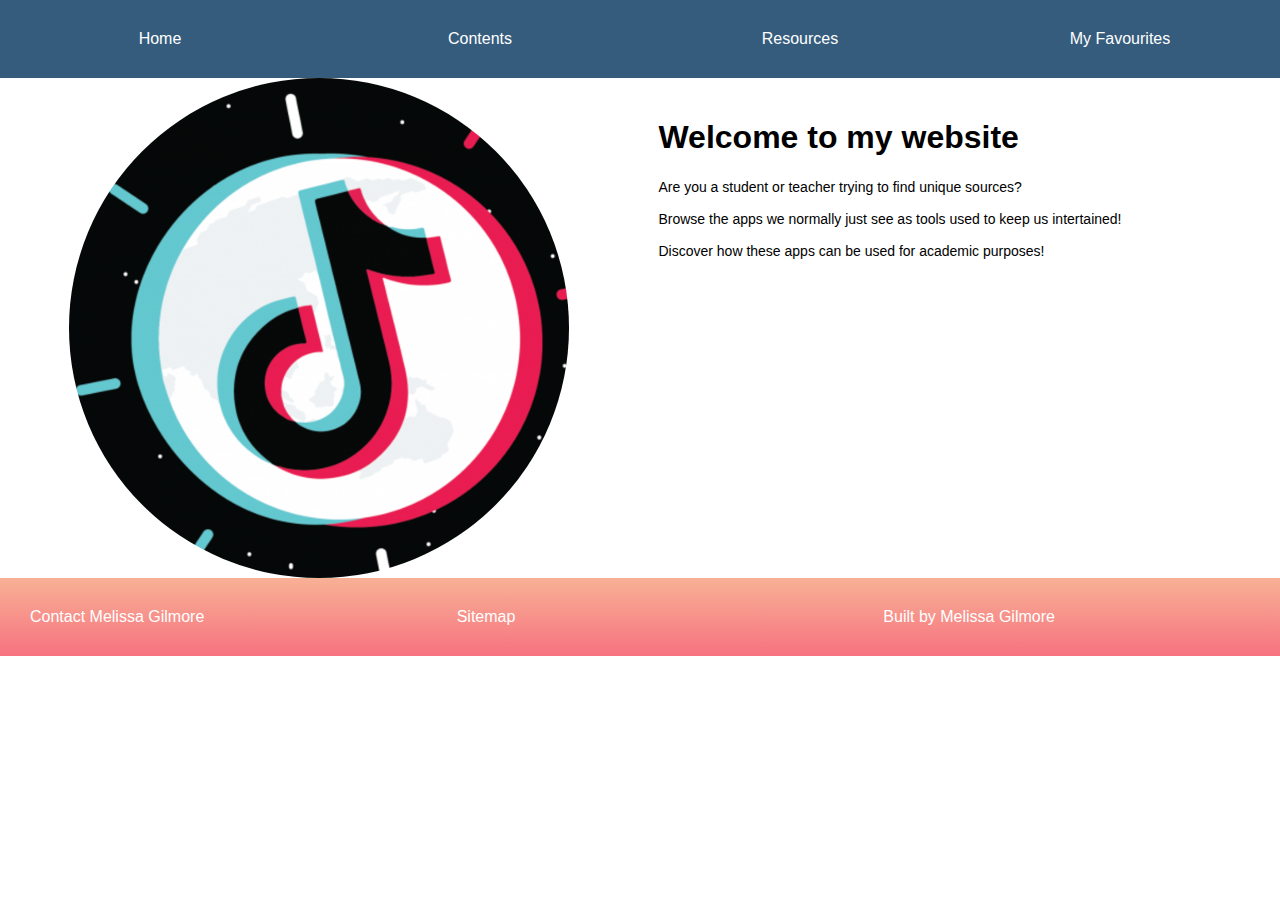
<file: index.html>
<!DOCTYPE html>
<html lang="en">
<head>
    <link rel="stylesheet" type="text/css" href="css/layout.css">
    <title>Home</title>
</head>
<body>
<div class="nav">
    <ul>
        <li class="grid-item-1">
            <div class="dropdown">
                <a class="dropbtn" href="index.html">Home</a>
                <div class="dropdown-content">
                    <a href="contact.html">Contact</a>
                </div>
            </div>
        </li>
        <li class="grid-item-2">
            <div class="dropdown">
                <a class="dropbtn">Contents</a>
                <div class="dropdown-content">
                    <a href="tiktok.html">TikTok</a>
                    <a href="twitter.html">Twitter</a>
                    <a href="reddit.html">Reddit</a>
                    <a href="instagram.html">Instagram</a>
                    <a href="slack.html">Slack</a>
                </div>
            </div>
        </li>
        <li class="grid-item-3"><a href="resources.html">Resources</a></li>
        <li class="grid-item-4"><a href="myfavourites.html">My Favourites</a></li>
    </ul>
</div>
<div class="content">
    <div class="left-container">
        <img class="round" src="images/s3-news-tmp-145694-tik-tok-douyin-taking-the-world-bytedance-feature-image-1--2x1--940.png">
    </div>
    <div class="right-container">
        <div class="info">
            <h1>Welcome to my website</h1>
            <p>Are you a student or teacher trying to find unique sources?</p>
            <p>Browse the apps we normally just see as tools used to keep us intertained!</p>
            <p>Discover how these apps can be used for academic purposes!</p>
        </div>
    </div>
</div>
<footer>
    <a class="grid-item-1" href="contact.html">Contact Melissa Gilmore</a>
    <a class="grid-item-2" href="sitemap.html">Sitemap</a>
    <a class="grid-item-3" href="https://ie.linkedin.com/in/melissa-gilmore-1b7527179" target="_blank">Built by Melissa
        Gilmore</a>
</footer>
</body>
</html>
</file>
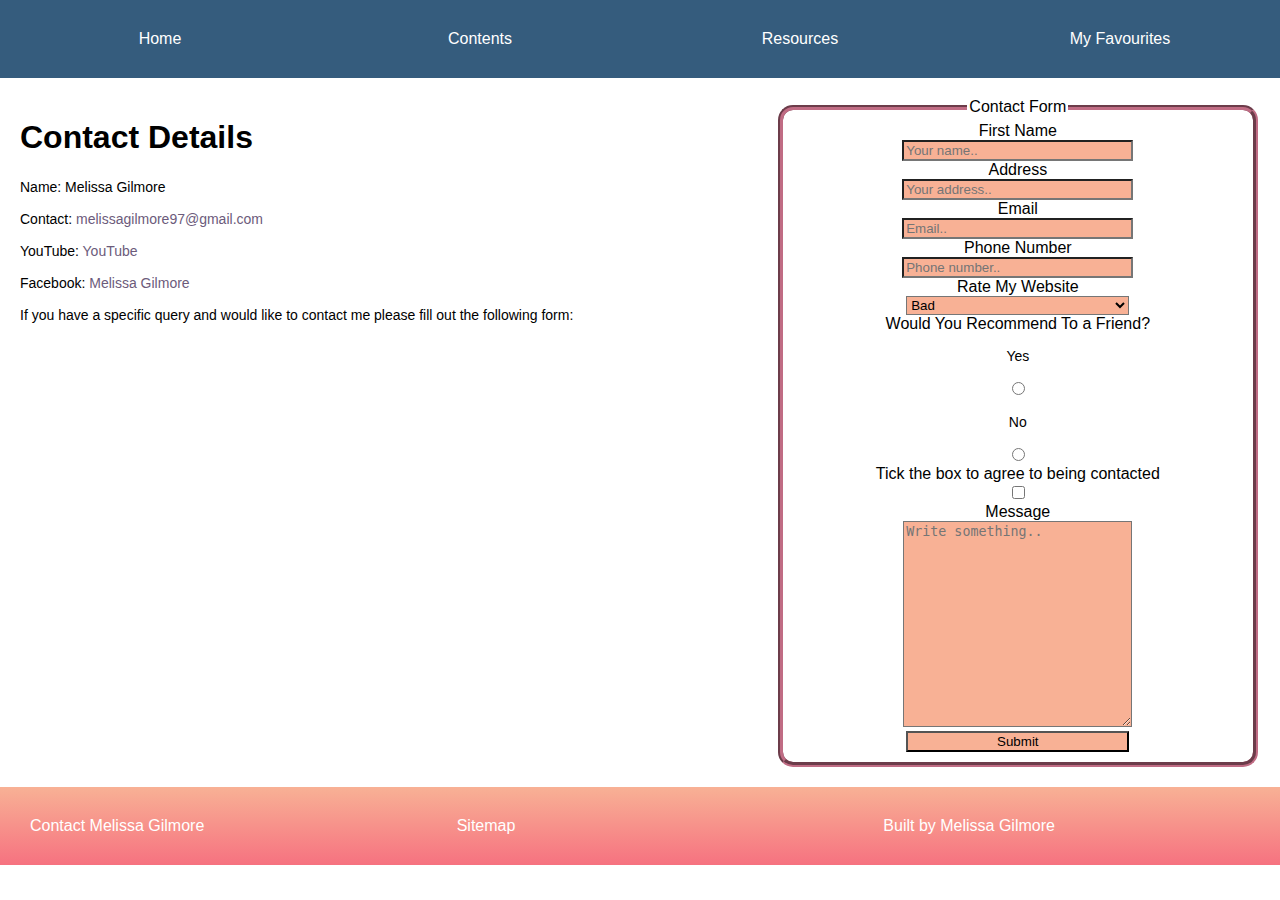
<file: contact.html>
<!DOCTYPE html>
<html lang="en">
<head>
    <link rel="stylesheet" type="text/css" href="css/layout.css">
    <title>Contact</title>
</head>
<body>
<div class="nav">
    <ul>
        <li class="grid-item-1">
            <div class="dropdown">
                <a class="dropbtn" href="index.html">Home</a>
                <div class="dropdown-content">
                    <a href="contact.html">Contact</a>
                </div>
            </div>
        </li>
        <li class="grid-item-2">
            <div class="dropdown">
                <a class="dropbtn">Contents</a>
                <div class="dropdown-content">
                    <a href="tiktok.html">TikTok</a>
                    <a href="twitter.html">Twitter</a>
                    <a href="reddit.html">Reddit</a>
                    <a href="instagram.html">Instagram</a>
                    <a href="slack.html">Slack</a>
                </div>
            </div>
        </li>
        <li class="grid-item-3"><a href="resources.html">Resources</a></li>
        <li class="grid-item-4"><a href="myfavourites.html">My Favourites</a></li>
    </ul>
</div>
<div class="content">
    <div class="info">
        <div class="contact">
            <h1>Contact Details</h1>
            <p>Name: Melissa Gilmore</p>
            <p>Contact: <a href="mailto:melissagilmore1997@gmail.com">melissagilmore97@gmail.com</a></p>
            <p>YouTube: <a href="https://www.youtube.com/channel/UC8fGaujAhTdsy-ycJwanP6A" target="_blank">YouTube</a>
            </p>
            <p>Facebook: <a href="https://www.facebook.com/melissanicghiollamhuire/" target="_blank">Melissa Gilmore</a>
            </p>
            <p>If you have a specific query and would like to contact me please fill out the following form:</p>
        </div>
    </div>
    <div class="right-container">
        <div class="info">
            <form action="thankyou.html" method="get">
                <fieldset>
                    <legend>Contact Form</legend>
                    <label for="name">First Name</label>
                    <div>
                        <input type="text" id="name" name="name" placeholder="Your name.." required>
                    </div>
                    <label for="address">Address</label>
                    <div>
                        <input type="text" id="address" name="address" placeholder="Your address.." required>
                    </div>
                    <label for="email">Email</label>
                    <div>
                        <input type="text" id="email" name="email" placeholder="Email.." required>
                    </div>
                    <label for="phone">Phone Number</label>
                    <div>
                        <input type="text" id="phone" name="phone" placeholder="Phone number.." required>
                    </div>
                    <label for="rating">Rate My Website</label>
                    <div>
                        <select id="rating" name="rating" required>
                            <option value="bad">Bad</option>
                            <option value="good">Good</option>
                            <option value="perfect">Perfect</option>
                        </select>
                    </div>
                    <label for="recommend">Would You Recommend To a Friend?</label>
                    <p>Yes</p>
                    <div>
                        <input type="radio" id="yes" name="recommend" value="yes" required>
                    </div>
                    <p>No</p>
                    <div>
                        <input type="radio" id="no" name="recommend" value="no" required>
                    </div>
                    <label for="agree">Tick the box to agree to being contacted</label>
                    <div>
                        <input type="checkbox" id="agree" name="agree" value="yes" required>
                    </div>
                    <label for="message">Message</label>
                    <div>
                    <textarea id="message" name="subject" placeholder="Write something.."
                              style="height:200px"></textarea>
                    </div>
                    <div>
                        <input type="submit" value="Submit">
                    </div>
                </fieldset>
            </form>
        </div>
    </div>
</div>
<footer>
    <a class="grid-item-1" href="contact.html">Contact Melissa Gilmore</a>
    <a class="grid-item-2" href="sitemap.html">Sitemap</a>
    <a class="grid-item-3" href="https://ie.linkedin.com/in/melissa-gilmore-1b7527179" target="_blank">Built by Melissa
        Gilmore</a>
</footer>
</body>
</html>
</file>
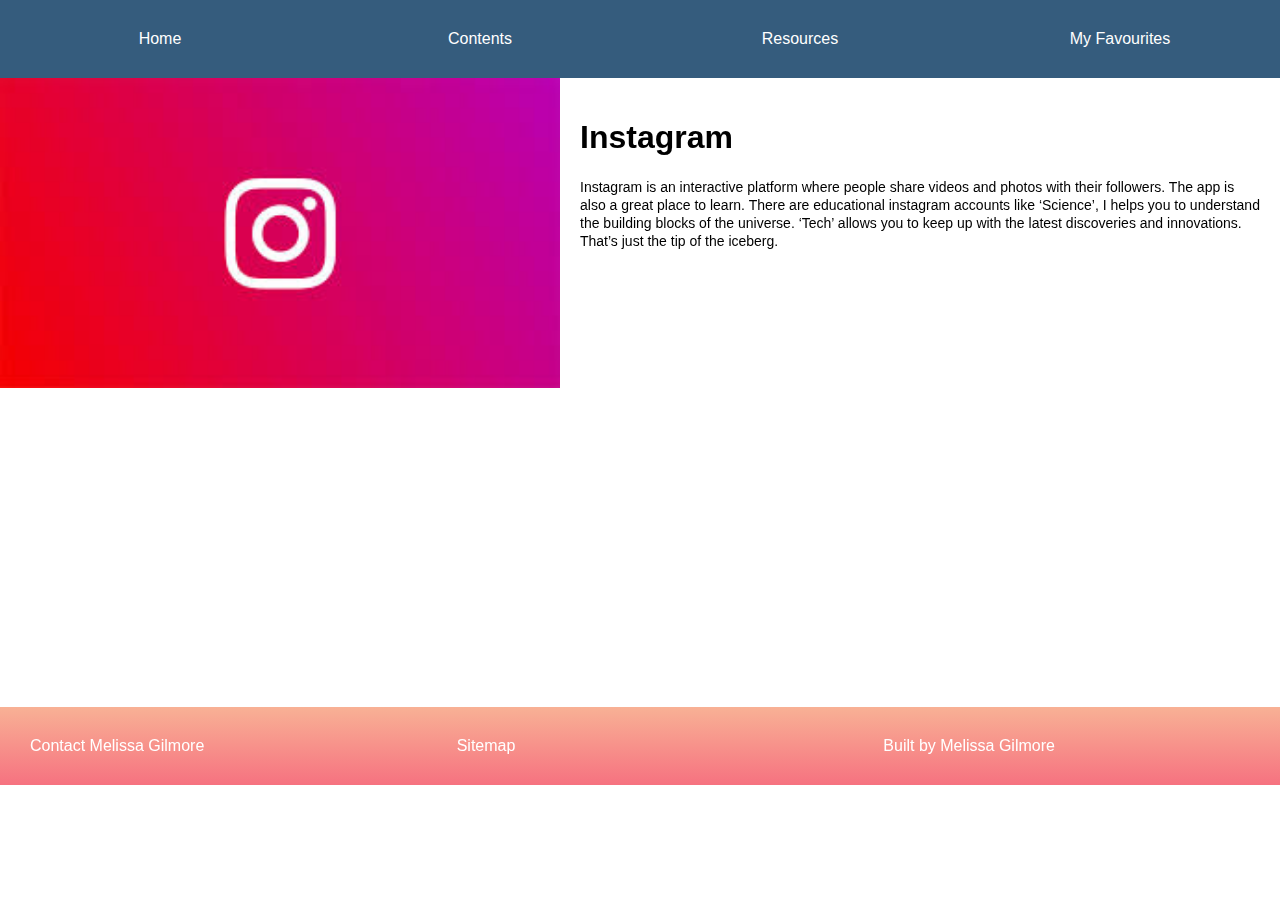
<file: instagram.html>
<!DOCTYPE html>
<html lang="en">
<head>
    <link rel="stylesheet" type="text/css" href="css/layout.css">
    <title>Instagram</title>
</head>
<body>
<div class="nav">
    <ul>
        <li class="grid-item-1">
            <div class="dropdown">
                <a class="dropbtn" href="index.html">Home</a>
                <div class="dropdown-content">
                    <a href="contact.html">Contact</a>
                </div>
            </div>
        </li>
        <li class="grid-item-2">
            <div class="dropdown">
                <a class="dropbtn">Contents</a>
                <div class="dropdown-content">
                    <a href="tiktok.html">TikTok</a>
                    <a href="twitter.html">Twitter</a>
                    <a href="reddit.html">Reddit</a>
                    <a href="instagram.html">Instagram</a>
                    <a href="slack.html">Slack</a>
                </div>
            </div>
        </li>
        <li class="grid-item-3"><a href="resources.html">Resources</a></li>
        <li class="grid-item-4"><a href="myfavourites.html">My Favourites</a></li>
    </ul>
</div>
<div class="content">
    <div class="left-container">
        <img src="images/instagram.jfif">
        <iframe width="560" height="315" src="https://www.youtube.com/embed/dnalQIm1ZjM" frameborder="0" allow="accelerometer; autoplay; encrypted-media; gyroscope; picture-in-picture" allowfullscreen></iframe>
    </div>
    <div class="right-container">
        <div class="info">
            <h1>Instagram</h1>
            <p>Instagram is an interactive platform where people share videos and photos with their followers. The app
                is also a great place to learn. There are educational instagram accounts like ‘Science’, I helps you to
                understand the building blocks of the universe. ‘Tech’ allows you to keep up with the latest discoveries
                and innovations. That’s just the tip of the iceberg.</p>
        </div>
    </div>
</div>
<footer>
    <a class="grid-item-1" href="contact.html">Contact Melissa Gilmore</a>
    <a class="grid-item-2" href="sitemap.html">Sitemap</a>
    <a class="grid-item-3" href="https://ie.linkedin.com/in/melissa-gilmore-1b7527179" target="_blank">Built by Melissa
        Gilmore</a>
</footer>
</body>
</html>
</file>
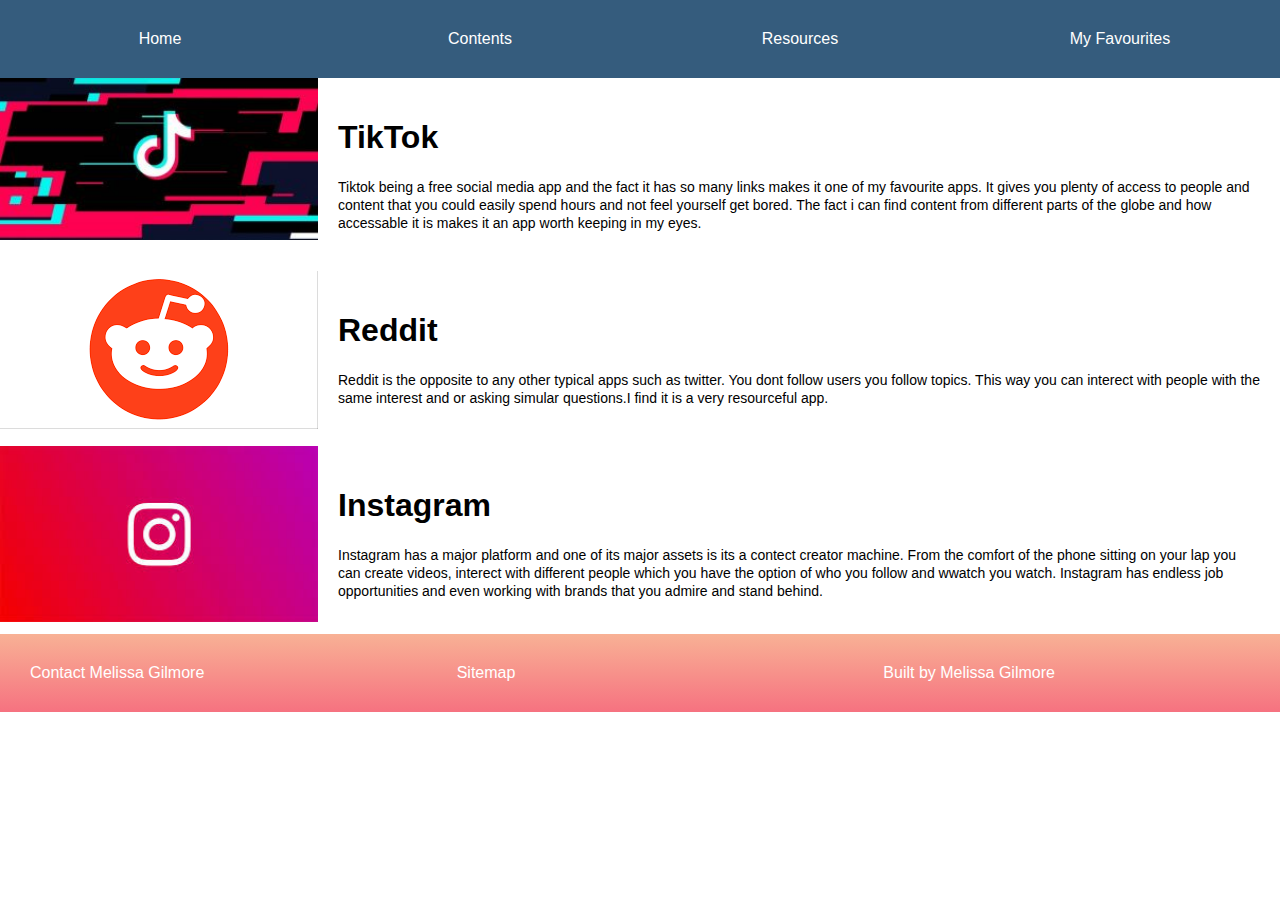
<file: myfavourites.html>
<!DOCTYPE html>
<html lang="en">
<head>
    <link rel="stylesheet" type="text/css" href="css/layout.css">
    <title>My Favourites</title>
</head>
<body>
<div class="nav">
    <ul>
        <li class="grid-item-1">
            <div class="dropdown">
                <a class="dropbtn" href="index.html">Home</a>
                <div class="dropdown-content">
                    <a href="contact.html">Contact</a>
                </div>
            </div>
        </li>
        <li class="grid-item-2">
            <div class="dropdown">
                <a class="dropbtn">Contents</a>
                <div class="dropdown-content">
                    <a href="tiktok.html">TikTok</a>
                    <a href="twitter.html">Twitter</a>
                    <a href="reddit.html">Reddit</a>
                    <a href="instagram.html">Instagram</a>
                    <a href="slack.html">Slack</a>
                </div>
            </div>
        </li>
        <li class="grid-item-3"><a href="resources.html">Resources</a></li>
        <li class="grid-item-4"><a href="myfavourites.html">My Favourites</a></li>
    </ul>
</div>
<div class="content">
    <div class="left-container">
        <img src="images/skynews-tiktok-logo_4905610.jpg">
    </div>
    <div class="right-container">
        <div class="info">
            <h1>TikTok</h1>
            <p>Tiktok being a free social media app and the fact it has so many links makes it one of my favourite apps. 
                It gives you plenty of access to people and content that you could easily spend hours and not feel yourself get bored.
                The fact i can find content from different parts of the globe and how accessable it is makes it an app worth keeping in my eyes.
                </p>
        </div>
    </div>
    <div class="left-container">
        <img src="images/download.png">
    </div>
    <div class="right-container">
        <div class="info">
            <h1>Reddit</h1>
            <p>Reddit is the opposite to any other typical apps such as twitter. You dont follow users you follow
            topics. This way you can interect with people with the same interest and or asking simular questions.I find it is a very resourceful app.</p>
        </div>
    </div>
    <div class="left-container">
        <img src="images/instagram.jfif">
    </div>
    <div class="right-container">
        <div class="info">
            <h1>Instagram</h1>
            <p>Instagram has a major platform and one of its major assets is its a contect creator machine. From the comfort of the phone sitting 
                on your lap you can create videos, interect with different people which you have the option of who you follow and wwatch you watch.
                Instagram has endless job opportunities and even working with brands that you admire and stand behind.</p>
        </div>
    </div>
</div>
<footer>
    <a class="grid-item-1" href="contact.html">Contact Melissa Gilmore</a>
    <a class="grid-item-2" href="sitemap.html">Sitemap</a>
    <a class="grid-item-3" href="https://ie.linkedin.com/in/melissa-gilmore-1b7527179" target="_blank">Built by Melissa
        Gilmore</a>
</footer>
</body>
</html>
</file>
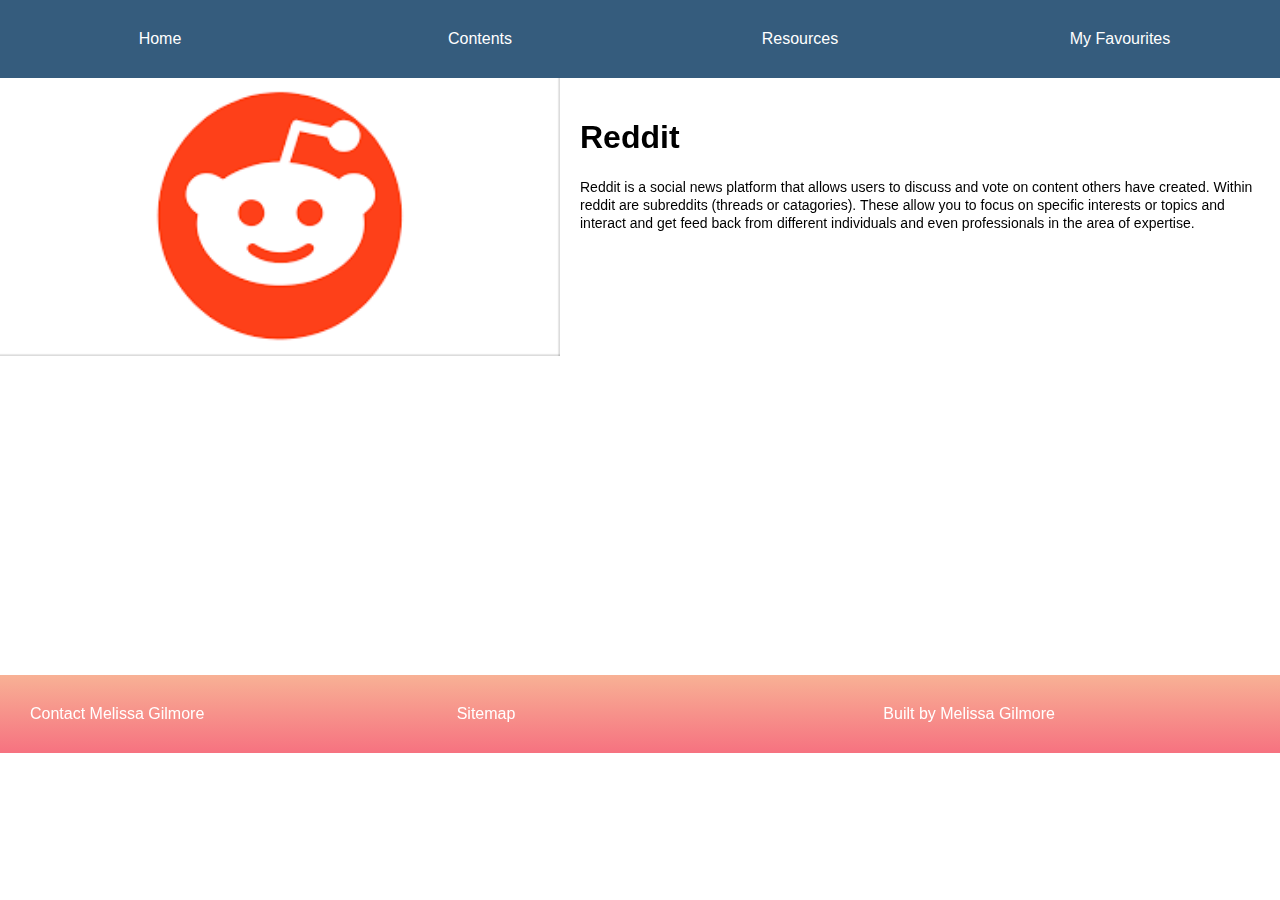
<file: reddit.html>
<!DOCTYPE html>
<html lang="en">
<head>
    <link rel="stylesheet" type="text/css" href="css/layout.css">
    <title>Reddit</title>
</head>
<body>
<div class="nav">
    <ul>
        <li class="grid-item-1">
            <div class="dropdown">
                <a class="dropbtn" href="index.html">Home</a>
                <div class="dropdown-content">
                    <a href="contact.html">Contact</a>
                </div>
            </div>
        </li>
        <li class="grid-item-2">
            <div class="dropdown">
                <a class="dropbtn">Contents</a>
                <div class="dropdown-content">
                    <a href="tiktok.html">TikTok</a>
                    <a href="twitter.html">Twitter</a>
                    <a href="reddit.html">Reddit</a>
                    <a href="instagram.html">Instagram</a>
                    <a href="slack.html">Slack</a>
                </div>
            </div>
        </li>
        <li class="grid-item-3"><a href="resources.html">Resources</a></li>
        <li class="grid-item-4"><a href="myfavourites.html">My Favourites</a></li>
    </ul>
</div>
<div class="content">
    <div class="left-container">
        <img src="images/download.png">
        <iframe width="560" height="315" src="https://www.youtube.com/embed/W5M773BHp7M" frameborder="0" allow="accelerometer; autoplay; encrypted-media; gyroscope; picture-in-picture" allowfullscreen></iframe>
    </div>
    <div class="right-container">
        <div class="info">
            <h1>Reddit</h1>
            <p>Reddit is a social news platform that allows users to discuss and vote on content others have created.
                Within reddit are subreddits (threads or catagories). These allow you to focus on specific interests or
                topics and interact and get feed back from different individuals and even professionals in the area of
                expertise.</p>
        </div>
    </div>
</div>
<footer>
    <a class="grid-item-1" href="contact.html">Contact Melissa Gilmore</a>
    <a class="grid-item-2" href="sitemap.html">Sitemap</a>
    <a class="grid-item-3" href="https://ie.linkedin.com/in/melissa-gilmore-1b7527179" target="_blank">Built by Melissa
        Gilmore</a>
</footer>
</body>
</html>
</file>
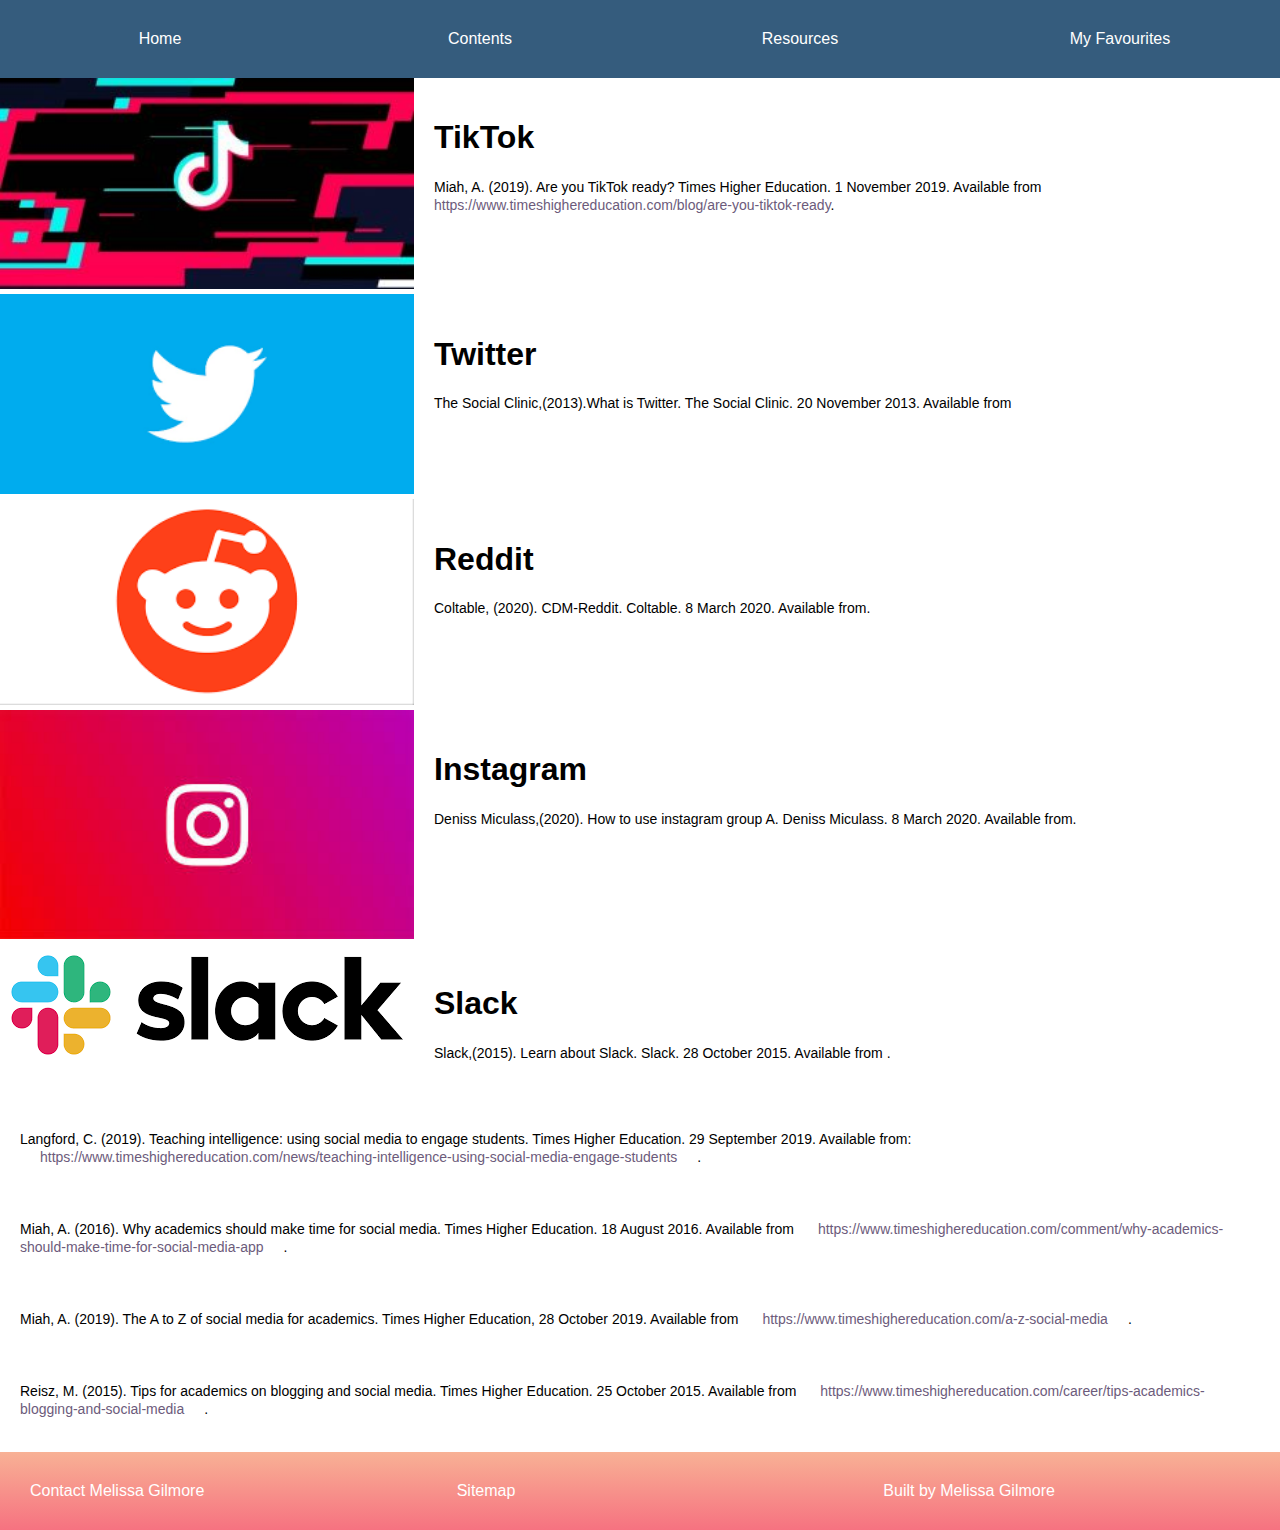
<file: resources.html>
<!DOCTYPE html>
<html lang="en">
<head>
    <link rel="stylesheet" type="text/css" href="css/layout.css">
    <title>Resources</title>
</head>
<body>
<div class="nav">
    <ul>
        <li class="grid-item-1">
            <div class="dropdown">
                <a class="dropbtn" href="index.html">Home</a>
                <div class="dropdown-content">
                    <a href="contact.html">Contact</a>
                </div>
            </div>
        </li>
        <li class="grid-item-2">
            <div class="dropdown">
                <a class="dropbtn">Contents</a>
                <div class="dropdown-content">
                    <a href="tiktok.html">TikTok</a>
                    <a href="twitter.html">Twitter</a>
                    <a href="reddit.html">Reddit</a>
                    <a href="instagram.html">Instagram</a>
                    <a href="slack.html">Slack</a>
                </div>
            </div>
        </li>
        <li class="grid-item-3"><a href="resources.html">Resources</a></li>
        <li class="grid-item-4"><a href="myfavourites.html">My Favourites</a></li>
    </ul>
</div>
<div class="content resources-content">
    <div class="left-container">
        <img src="images/skynews-tiktok-logo_4905610.jpg">
    </div>
    <div class="right-container">
        <div class="info">
            <h1>TikTok</h1>
            <p>Miah, A. (2019). Are you TikTok ready? Times Higher Education. 1 November 2019. Available from <a href="https://www.timeshighereducation.com/blog/are-you-tiktok-ready" target="_blank">https://www.timeshighereducation.com/blog/are-you-tiktok-ready</a>.</p>
        </div>
    </div>
    <div class="left-container">
        <img src="images/twitter.png">
    </div>
    <div class="right-container">
        <div class="info">
            <h1>Twitter</h1>
            <p>The Social Clinic,(2013).What is Twitter. The Social Clinic. 20 November 2013. Available from <a href="https://www.youtube.com/watch?v=YoPcJ5eKFA4 " target="_blank"https://www.youtube.com/watch?v=YoPcJ5eKFA4></a></p>
        </div>
    </div>
    <div class="left-container">
        <img src="images/download.png">
    </div>
    <div class="right-container">
        <div class="info">
            <h1>Reddit</h1>
            <p>Coltable, (2020). CDM-Reddit. Coltable. 8 March 2020. Available from<a href="https://www.youtube.com/watch?time_continue=3&v=W5M773BHp7M&feature=emb_logo " target="_blank"https://www.youtube.com/watch?time_continue=3&v=W5M773BHp7M&feature=emb_logo></a>.</p>
        </div>
    </div>
    <div class="left-container">
        <img src="images/instagram.jfif">
    </div>
    <div class="right-container">
        <div class="info">
            <h1>Instagram</h1>
            <p>Deniss Miculass,(2020). How to use instagram group A. Deniss Miculass. 8 March 2020. Available from<a href="https://www.youtube.com/watch?v=dnalQIm1ZjM&feature=emb_logo "target="_blank"https://www.youtube.com/watch?v=dnalQIm1ZjM&feature=emb_logo></a>.</p>
        </div>
    </div>
    <div class="left-container">
        <img src="images/slack.png">
    </div>
    <div class="right-container">
        <div class="info">
            <h1>Slack</h1>
            <p>Slack,(2015). Learn about Slack. Slack. 28 October 2015. Available from <a href=" https://www.youtube.com/watch?v=9RJZMSsH7-g" target="-blank "https://www.youtube.com/watch?v=9RJZMSsH7-g></a>.</p>
        </div>
    </div>
</div>
<div class="resources resources-content">
    <p>Langford, C. (2019). Teaching intelligence: using social media to engage students. Times Higher Education. 29 September 2019. Available from: <a href="https://www.timeshighereducation.com/news/teaching-intelligence-using-social-media-engage-students" target="_blank">https://www.timeshighereducation.com/news/teaching-intelligence-using-social-media-engage-students</a>.</p>
    <p>Miah, A. (2016). Why academics should make time for social media. Times Higher Education. 18 August 2016. Available from <a href="https://www.timeshighereducation.com/comment/why-academics-should-make-time-for-social-media-app" target="_blank">https://www.timeshighereducation.com/comment/why-academics-should-make-time-for-social-media-app</a>.</p>
    <p>Miah, A. (2019). The A to Z of social media for academics. Times Higher Education, 28 October 2019. Available from <a href="https://www.timeshighereducation.com/a-z-social-media"target="_blank">https://www.timeshighereducation.com/a-z-social-media</a>.</p>
    <p>Reisz, M. (2015). Tips for academics on blogging and social media. Times Higher Education. 25 October 2015. Available from <a href="https://www.timeshighereducation.com/career/tips-academics-blogging-and-social-media" target="_blank">https://www.timeshighereducation.com/career/tips-academics-blogging-and-social-media</a>.</p>
</div>
<footer>
    <a class="grid-item-1" href="contact.html">Contact Melissa Gilmore</a>
    <a class="grid-item-2" href="sitemap.html">Sitemap</a>
    <a class="grid-item-3" href="https://ie.linkedin.com/in/melissa-gilmore-1b7527179" target="_blank">Built by Melissa
        Gilmore</a>
</footer>
</body>
</html>
</file>
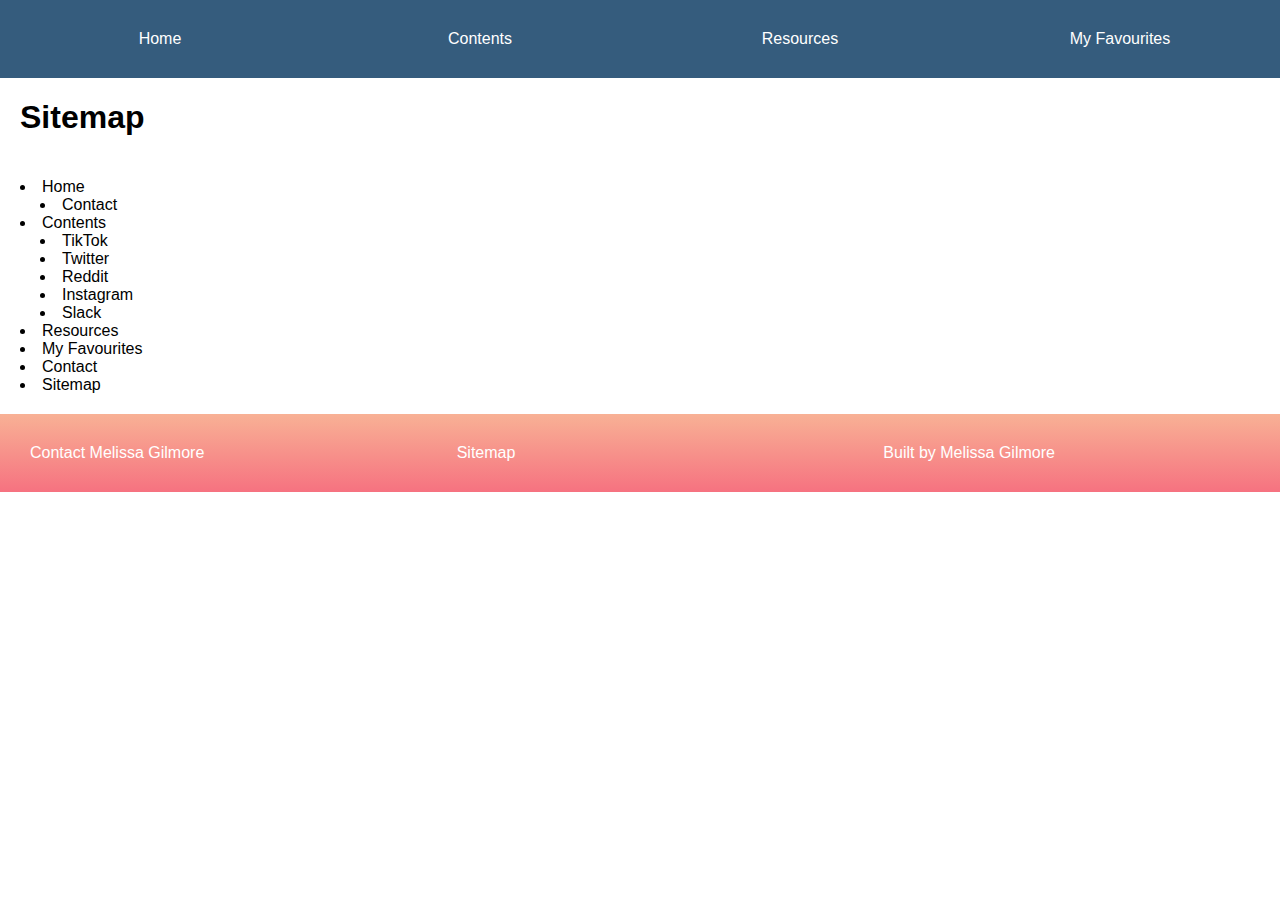
<file: sitemap.html>
<!DOCTYPE html>
<html lang="en">
<head>
    <link rel="stylesheet" type="text/css" href="css/layout.css">
    <title>Sitemap</title>
</head>
<body>
<div class="nav">
    <ul>
        <li class="grid-item-1">
            <div class="dropdown">
                <a class="dropbtn" href="index.html">Home</a>
                <div class="dropdown-content">
                    <a href="contact.html">Contact</a>
                </div>
            </div>
        </li>
        <li class="grid-item-2">
            <div class="dropdown">
                <a class="dropbtn">Contents</a>
                <div class="dropdown-content">
                    <a href="tiktok.html">TikTok</a>
                    <a href="twitter.html">Twitter</a>
                    <a href="reddit.html">Reddit</a>
                    <a href="instagram.html">Instagram</a>
                    <a href="slack.html">Slack</a>
                </div>
            </div>
        </li>
        <li class="grid-item-3"><a href="resources.html">Resources</a></li>
        <li class="grid-item-4"><a href="myfavourites.html">My Favourites</a></li>
    </ul>
</div>
<h1 class="sitemap-heading">Sitemap</h1>
<ul class="sitemap">
    <a href="home.html">Home</a>
    <a class="child" href="contact.html">Contact</a>
    <a>Contents</a>
    <a class="child" href="tiktok.html">TikTok</a>
    <a class="child" href="twitter.html">Twitter</a>
    <a class="child" href="reddit.html">Reddit</a>
    <a class="child" href="instagram.html">Instagram</a>
    <a class="child" href="slack.html">Slack</a>
    <a href="resources.html">Resources</a>
    <a href="myfavourites.html">My Favourites</a>
    <a href="contact.html">Contact</a>
    <a href="sitemap.html">Sitemap</a>
</ul>
<footer>
    <a class="grid-item-1" href="contact.html">Contact Melissa Gilmore</a>
    <a class="grid-item-2" href="sitemap.html">Sitemap</a>
    <a class="grid-item-3" href="https://ie.linkedin.com/in/melissa-gilmore-1b7527179" target="_blank">Built by Melissa
        Gilmore</a>
</footer>
</body>
</html>
</file>
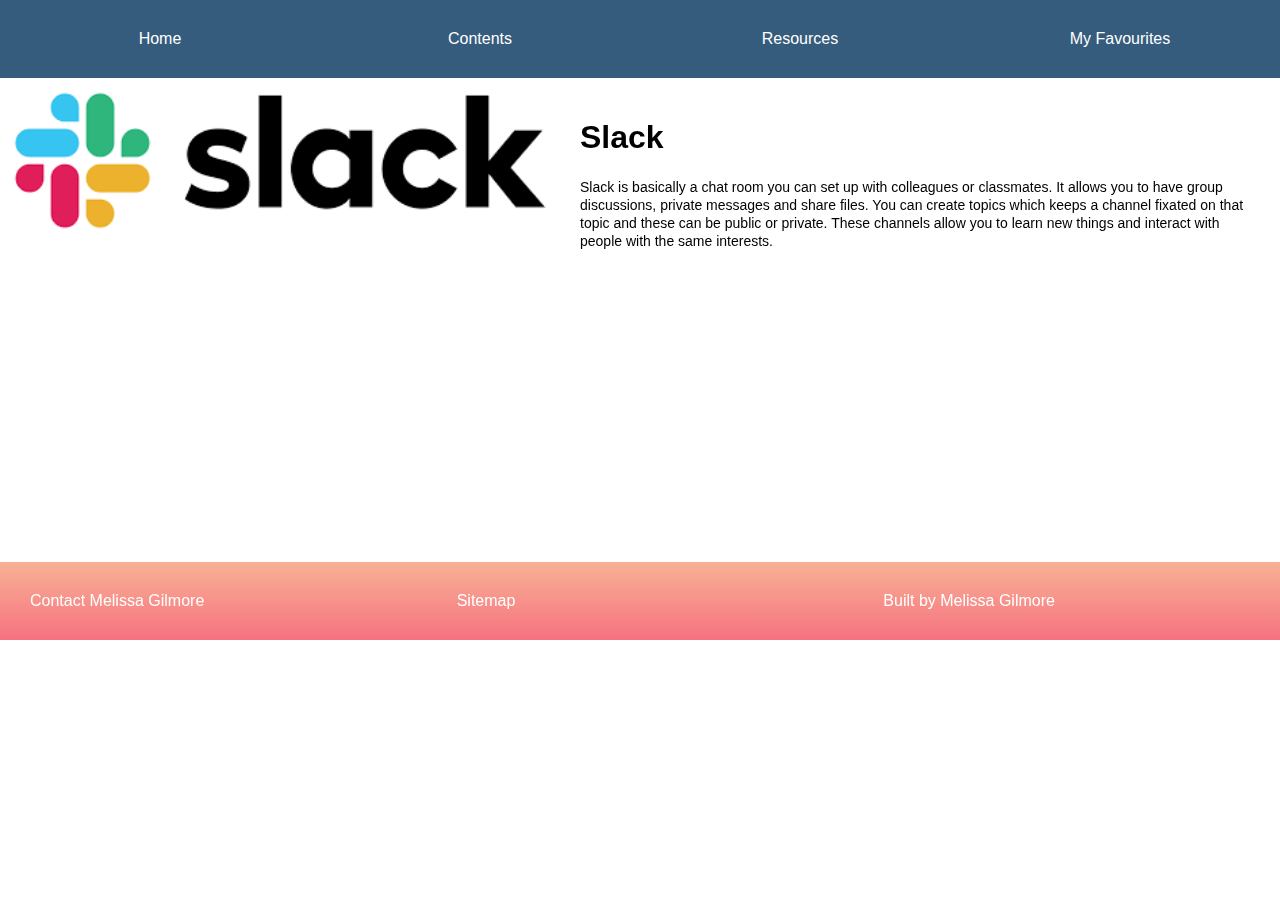
<file: slack.html>
<!DOCTYPE html>
<html lang="en">
<head>
    <link rel="stylesheet" type="text/css" href="css/layout.css">
    <title>Slack</title>
</head>
<body>
<div class="nav">
    <ul>
        <li class="grid-item-1">
            <div class="dropdown">
                <a class="dropbtn" href="index.html">Home</a>
                <div class="dropdown-content">
                    <a href="contact.html">Contact</a>
                </div>
            </div>
        </li>
        <li class="grid-item-2">
            <div class="dropdown">
                <a class="dropbtn">Contents</a>
                <div class="dropdown-content">
                    <a href="tiktok.html">TikTok</a>
                    <a href="twitter.html">Twitter</a>
                    <a href="reddit.html">Reddit</a>
                    <a href="instagram.html">Instagram</a>
                    <a href="slack.html">Slack</a>
                </div>
            </div>
        </li>
        <li class="grid-item-3"><a href="resources.html">Resources</a></li>
        <li class="grid-item-4"><a href="myfavourites.html">My Favourites</a></li>
    </ul>
</div>
<div class="content">
    <div class="left-container">
        <img src="images/slack.png">
        <iframe width="560" height="315" src="https://www.youtube.com/embed/9RJZMSsH7-g" frameborder="0" allow="accelerometer; autoplay; encrypted-media; gyroscope; picture-in-picture" allowfullscreen></iframe>
    </div>
    <div class="right-container">
        <div class="info">
            <h1>Slack</h1>
            <p>Slack is basically a chat room you can set up with colleagues or classmates. It allows you to have group
                discussions, private messages and share files. You can create topics which keeps a channel fixated on
                that topic and these can be public or private. These channels allow you to learn new things and interact
                with people with the same interests.</p>
        </div>
    </div>
</div>
<footer>
    <a class="grid-item-1" href="contact.html">Contact Melissa Gilmore</a>
    <a class="grid-item-2" href="sitemap.html">Sitemap</a>
    <a class="grid-item-3" href="https://ie.linkedin.com/in/melissa-gilmore-1b7527179" target="_blank">Built by Melissa
        Gilmore</a>
</footer>
</body>
</html>
</file>
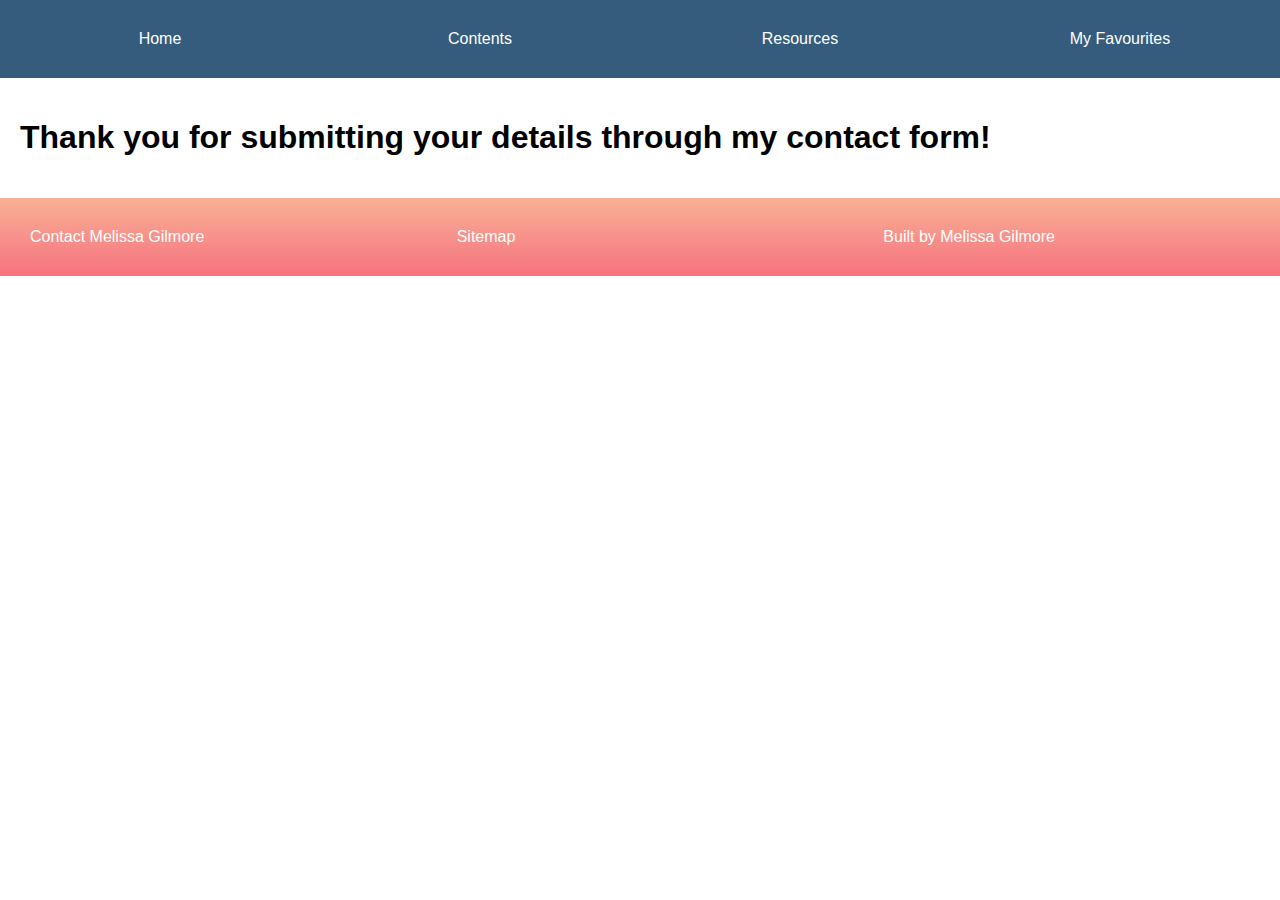
<file: thankyou.html>
<!DOCTYPE html>
<html lang="en">
<head>
    <link rel="stylesheet" type="text/css" href="css/layout.css">
    <title>Home</title>
</head>
<body>
<div class="nav">
    <ul>
        <li class="grid-item-1">
            <div class="dropdown">
                <a class="dropbtn" href="index.html">Home</a>
                <div class="dropdown-content">
                    <a href="contact.html">Contact</a>
                </div>
            </div>
        </li>
        <li class="grid-item-2">
            <div class="dropdown">
                <a class="dropbtn">Contents</a>
                <div class="dropdown-content">
                    <a href="tiktok.html">TikTok</a>
                    <a href="twitter.html">Twitter</a>
                    <a href="reddit.html">Reddit</a>
                    <a href="instagram.html">Instagram</a>
                    <a href="slack.html">Slack</a>
                </div>
            </div>
        </li>
        <li class="grid-item-3"><a href="resources.html">Resources</a></li>
        <li class="grid-item-4"><a href="myfavourites.html">My Favourites</a></li>
    </ul>
</div>
<div class="content">
    <div class="info">
        <h1>Thank you for submitting your details through my contact form!</h1>
    </div>
</div>
<footer>
    <a class="grid-item-1" href="contact.html">Contact Melissa Gilmore</a>
    <a class="grid-item-2" href="sitemap.html">Sitemap</a>
    <a class="grid-item-3" href="https://ie.linkedin.com/in/melissa-gilmore-1b7527179" target="_blank">Built by Melissa
        Gilmore</a>
</footer>
</body>
</html>
</file>
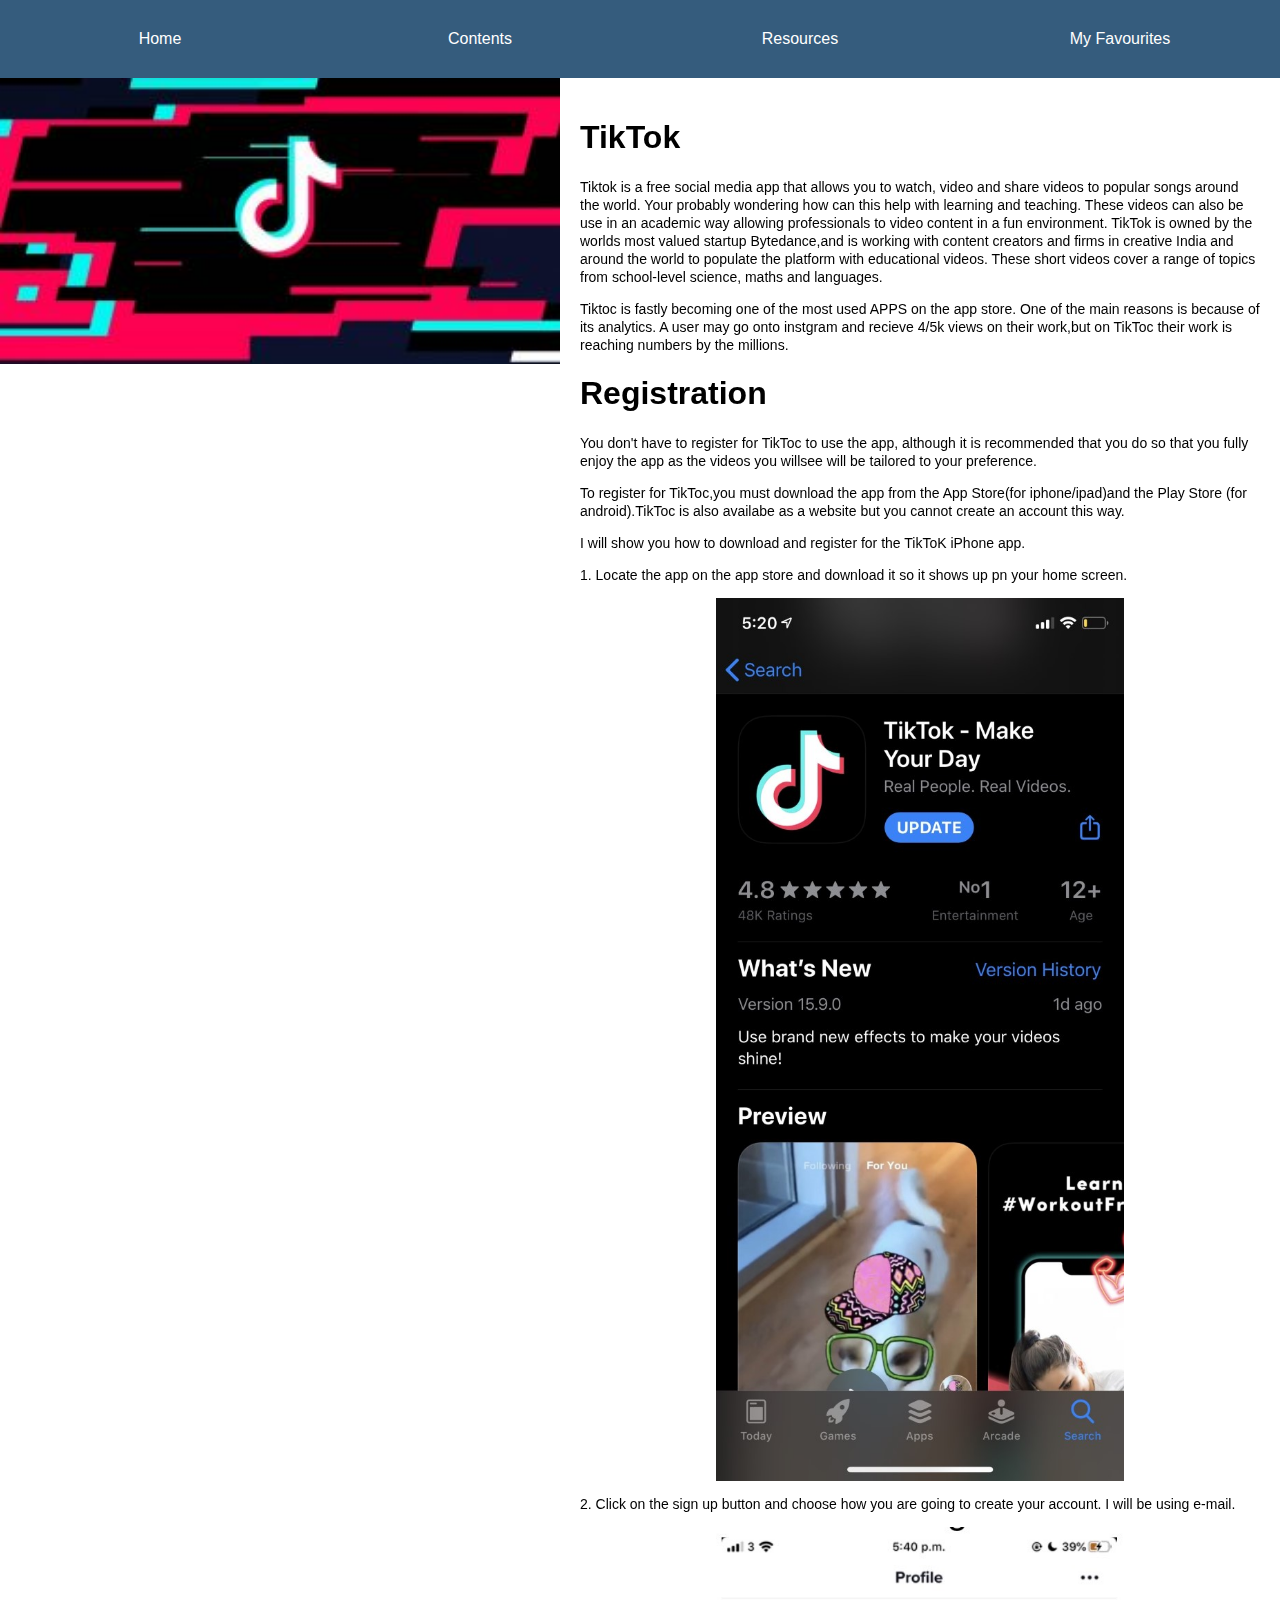
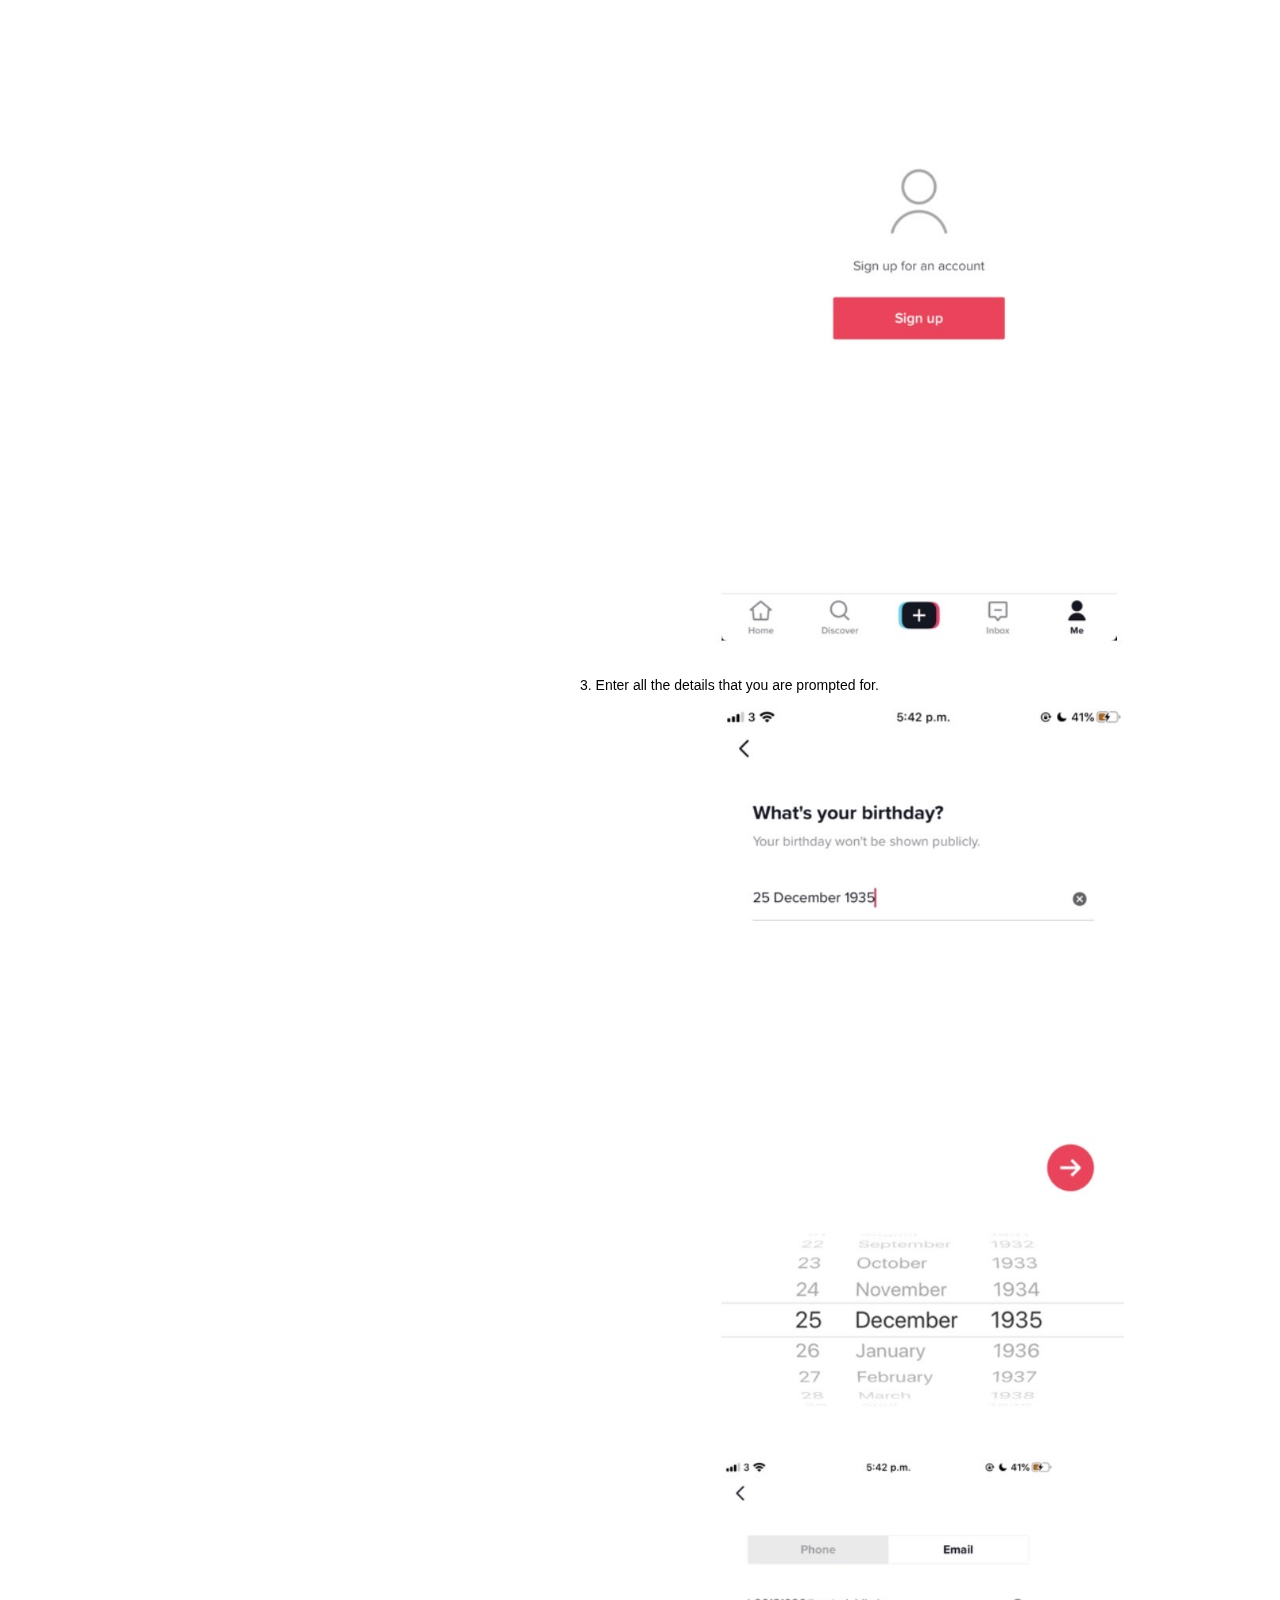
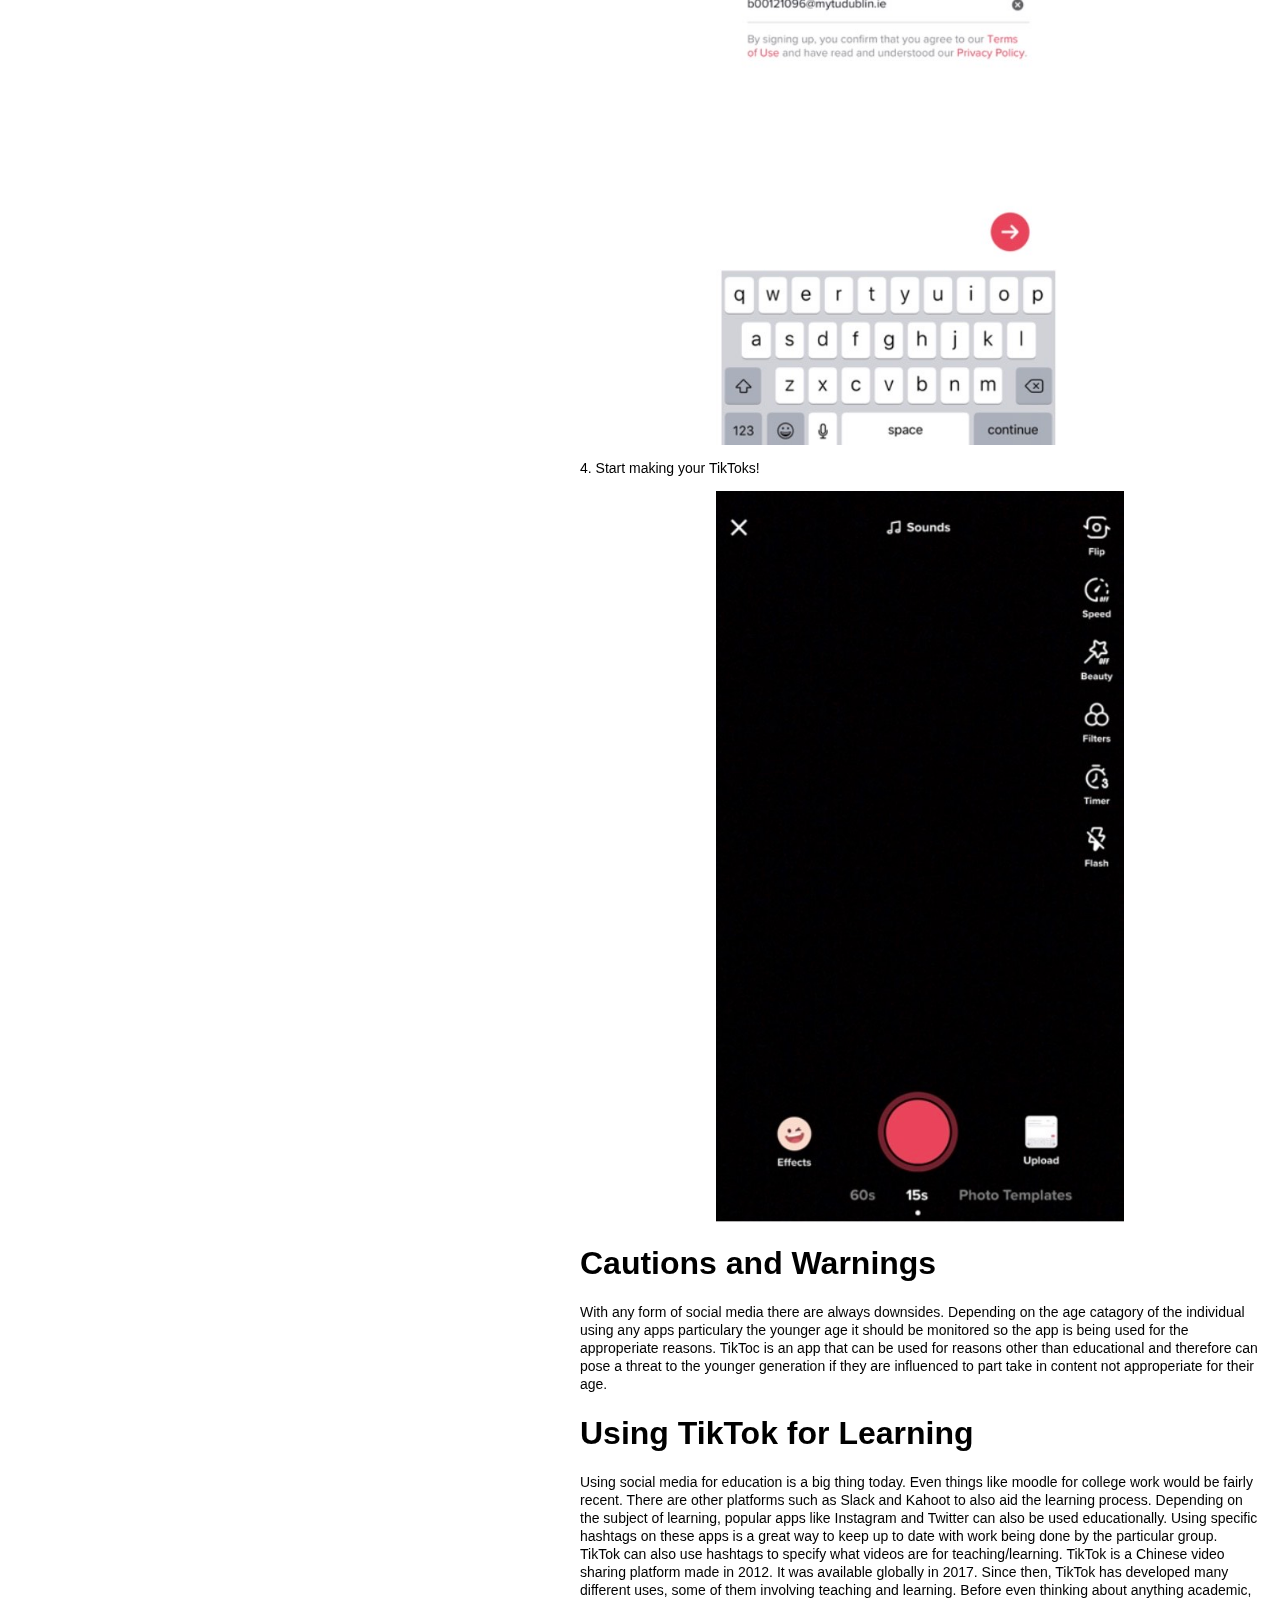
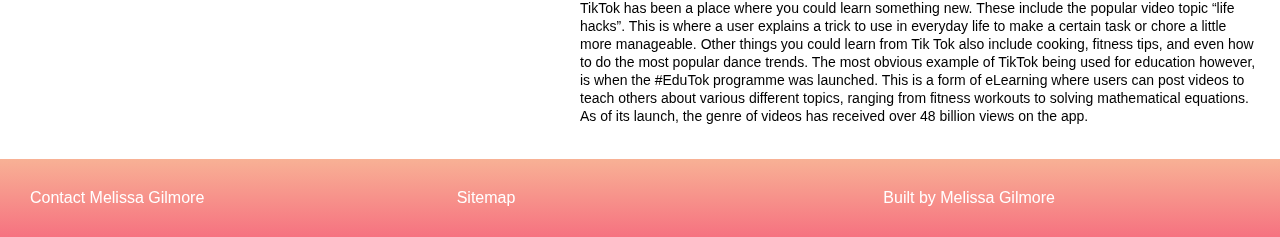
<file: tiktok.html>
<!DOCTYPE html>
<html lang="en">
<head>
    <link rel="stylesheet" type="text/css" href="css/layout.css">
    <title>TikTok</title>
</head>
<body>
<div class="nav">
    <ul>
        <li class="grid-item-1">
            <div class="dropdown">
                <a class="dropbtn" href="index.html">Home</a>
                <div class="dropdown-content">
                    <a href="contact.html">Contact</a>
                </div>
            </div>
        </li>
        <li class="grid-item-2">
            <div class="dropdown">
                <a class="dropbtn">Contents</a>
                <div class="dropdown-content">
                    <a href="tiktok.html">TikTok</a>
                    <a href="twitter.html">Twitter</a>
                    <a href="reddit.html">Reddit</a>
                    <a href="instagram.html">Instagram</a>
                    <a href="slack.html">Slack</a>
                </div>
            </div>
        </li>
        <li class="grid-item-3"><a href="resources.html">Resources</a></li>
        <li class="grid-item-4"><a href="myfavourites.html">My Favourites</a></li>
    </ul>
</div>
<div class="content">
    <div class="left-container">
        <img src="images/skynews-tiktok-logo_4905610.jpg">
       <iframe width="560" height="315" src="https://www.youtube.com/embed/IwdmGzi0leo" frameborder="0" allow="accelerometer; autoplay; encrypted-media; gyroscope; picture-in-picture" allowfullscreen></iframe>
    </div>
    <div class="right-container">
        <div class="info">
            <h1>TikTok</h1>
            <p>Tiktok is a free social media app that allows you to watch, video and share videos to popular songs
                around the world. Your probably wondering how can this help with learning and teaching. These videos can also be
                use in an academic way allowing professionals to video content in a fun environment. TikTok is owned by
                the worlds most valued startup Bytedance,and is working with content creators and firms in creative
                India and around the world to populate the platform with educational videos. These short videos cover a
                range of topics from school-level science, maths and languages.</p>
            <p>Tiktoc is fastly becoming one of the most used APPS on the app store. One of the main reasons is because of its analytics. 
                A user may go onto instgram and recieve 4/5k views on their work,but on TikToc their work is reaching numbers by the millions.</p>
            
    <h1>Registration</h1>
            <p> You don't have to register for TikToc to use the app, although it is recommended that you do so that you fully enjoy the app
                as the videos you willsee will be tailored to your preference.</p>
            <p>To register for TikToc,you must download the app from the App Store(for iphone/ipad)and the Play Store (for android).TikToc
                is also availabe as a website but you cannot create an account this way.</p>
            <p> I will show you how to download and register for the TikToK iPhone app.</p>
            <p> 1. Locate the app on the app store and download it so it shows up pn your home screen.</p>
            <img src="images/thumbnail_Image.jpg">
            <p> 2. Click on the sign up button and choose how you are going to create your account.
            I will be using e-mail.</p>
            <img src="images/thumbnail_Image%20(1).jpg">
            <p> 3. Enter all the details that you are prompted for.</p>
            <img src="images/thumbnail_Image%20(2).jpg">
            <p> 4. Start making your TikToks!</p>
            <img src="images/thumbnail_Image%20(3).jpg">
            <h1> Cautions and Warnings </h1>
            <p>With any form of social media there are always downsides. Depending on the age catagory of the individual using any apps particulary 
            the younger age it should be monitored so the app is being used for the approperiate reasons. TikToc is an app that can be used for reasons 
            other than educational and therefore can pose a threat to the younger generation if they are influenced to part take in content not approperiate for their age.</p>
            <h1> Using TikTok for Learning</h1>
            <p>Using social media for education is a big thing today. Even things like moodle for college
work would be fairly recent. There are other platforms such as Slack and Kahoot to also
aid the learning process.

Depending on the subject of learning, popular apps like Instagram and Twitter can also
be used educationally. Using specific hashtags on these apps is a great way to keep up to
date with work being done by the particular group. TikTok can also use hashtags to
specify what videos are for teaching/learning.
TikTok is a Chinese video sharing platform made in 2012. It was available globally in
2017. Since then, TikTok has developed many different uses, some of them involving
teaching and learning.
Before even thinking about anything academic, TikTok has been a place where you could
learn something new. These include the popular video topic “life hacks”. This is where a
user explains a trick to use in everyday life to make a certain task or chore a little more
manageable. Other things you could learn from Tik Tok also include cooking, fitness
tips, and even how to do the most popular dance trends.
The most obvious example of TikTok being used for education however, is when the
#EduTok programme was launched. This is a form of eLearning where users can post
videos to teach others about various different topics, ranging from fitness workouts to
solving mathematical equations. As of its launch, the genre of videos has received over
48 billion views on the app. </p>
        </div>
    </div>
</div>
<footer>
    <a class="grid-item-1" href="contact.html">Contact Melissa Gilmore</a>
    <a class="grid-item-2" href="sitemap.html">Sitemap</a>
    <a class="grid-item-3" href="https://ie.linkedin.com/in/melissa-gilmore-1b7527179" target="_blank">Built by Melissa
        Gilmore</a>
</footer>
</body>
</html>
</file>
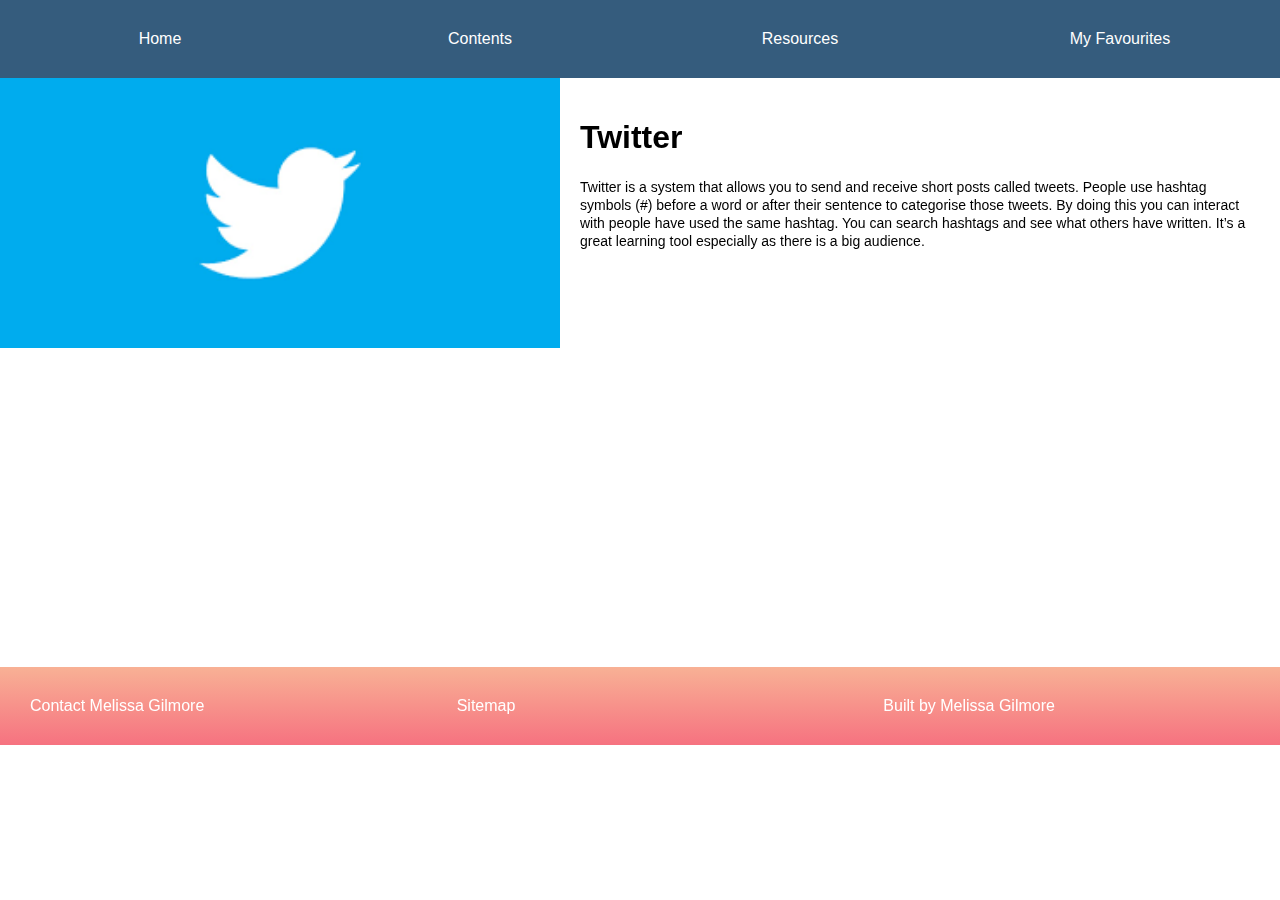
<file: twitter.html>
<!DOCTYPE html>
<html lang="en">
<head>
    <link rel="stylesheet" type="text/css" href="css/layout.css">
    <title>Twitter</title>
</head>
<body>
<div class="nav">
    <ul>
        <li class="grid-item-1">
            <div class="dropdown">
                <a class="dropbtn" href="index.html">Home</a>
                <div class="dropdown-content">
                    <a href="contact.html">Contact</a>
                </div>
            </div>
        </li>
        <li class="grid-item-2">
            <div class="dropdown">
                <a class="dropbtn">Contents</a>
                <div class="dropdown-content">
                    <a href="tiktok.html">TikTok</a>
                    <a href="twitter.html">Twitter</a>
                    <a href="reddit.html">Reddit</a>
                    <a href="instagram.html">Instagram</a>
                    <a href="slack.html">Slack</a>
                </div>
            </div>
        </li>
        <li class="grid-item-3"><a href="resources.html">Resources</a></li>
        <li class="grid-item-4"><a href="myfavourites.html">My Favourites</a></li>
    </ul>
</div>
<div class="content">
    <div class="left-container">
        <img src="images/twitter.png">
        <iframe width="560" height="315" src="https://www.youtube.com/embed/YoPcJ5eKFA4" frameborder="0" allow="accelerometer; autoplay; encrypted-media; gyroscope; picture-in-picture" allowfullscreen></iframe>
    </div>
    <div class="right-container">
        <div class="info">
            <h1>Twitter</h1>
            <p>Twitter is a system that allows you to send and receive short posts called tweets. People use hashtag
                symbols (#) before a word or after their sentence to categorise those tweets. By doing this you can
                interact with people have used the same hashtag. You can search hashtags and see what others have
                written. It’s a great learning tool especially as there is a big audience.</p>
        </div>
    </div>
</div>
<footer>
    <a class="grid-item-1" href="contact.html">Contact Melissa Gilmore</a>
    <a class="grid-item-2" href="sitemap.html">Sitemap</a>
    <a class="grid-item-3" href="https://ie.linkedin.com/in/melissa-gilmore-1b7527179" target="_blank">Built by Melissa
        Gilmore</a>
</footer>
</body>
</html>
</file>
<file: css/layout.css>
html {
    font-family: "Lucida Sans Unicode", "Lucida Grande", sans-serif;
}

footer {
    /* gradient background */
    background-image: linear-gradient(#f8B195, #f67280);
    display: grid;
    /* fraction grid */
    grid-template-columns: 1fr 1fr 1fr;
}

.grid-item-1 {
    grid-column: 1;
}

.grid-item-2 {
    grid-column: 2;
}

.grid-item-3 {
    grid-column: 3;
}

.grid-item-4 {
    grid-column: 4;
}

body {
    margin: 0px;
}

img {
    width: 60%;
    display: block;
    margin: 0 auto;
}

.content {
    display: grid;
    /* grid gap */
    grid-row-gap: 5px;
}

.left-container {
    grid-column: 1;
}

.left-container img {
    width: 100%;
}

.right-container {
    grid-column: 2;
}

.info {
    padding: 20px;
}

p {
    font-family: 'Arial', sans-serif;
    font-size: 14px;
    line-height: 18px;
}

.nav {
    width: 100%;
    height: auto;
    background-color: #355c7d;
}

.nav ul {
    display: grid;
    grid-template-columns: 1fr 1fr 1fr 1fr;
}

ul {
    list-style-type: none;
    padding: 0;
    margin: 0 auto;
}

li {
    font-family: 'PT Sans', sans-serif;
    /*width:33.33%;*/
    text-align: center;
    float: left;
}

.right {
    float: right;
    padding-right: 500px;
    padding-top: 50px;
}

.right a {
    padding: 0px;
    color: black;
}

#products img {
    width: 150px;
}

.nav a, footer a {
    display: block;
    padding: 30px;
    color: #fff;
}

.nav a:hover, footer a:hover {
    background-color: #c06c84;
    color: #fff;
}

ul a {
    text-decoration: none;
}

.sitemap {
    padding: 20px;
}

.sitemap-heading {
    padding-left: 20px;
}

.sitemap a {
    color: black;
    display: list-item;
    list-style-type: disc;
    list-style-position: inside;
}

a {
    text-decoration: none;
}

a:hover {
    color: #355c7d !important;
}

.child {
    padding-left: 20px !important;
}

.contact a {
    padding: 0px;
    color: #6c5b7b;
}

/* global selector */
.resources * {
    padding: 20px;
}

.resources-content a {
    color: #6c5b7b;
}

/* round image */
.round{
    border-radius: 50%;
    width: 500px !important;
}

form {
    text-align: center;
}

form select, form input, form textarea {
    width: 50%;
    background-color: #f8B195;;
}


fieldset {
    border-color: #c06c84;
    border-radius: 15px;
    border-width: 5px;
}

/* Dropdown Menu from w3schools */

/* Style The Dropdown Button */
.dropbtn {
    background-color: #355c7d;
    color: white;
    padding: 30px;
    font-size: 16px;
    border: none;
    cursor: pointer;
}

/* The container <div> - needed to position the dropdown content */
.dropdown {
    position: relative;
    display: inline-block;
}

/* Dropdown Content (Hidden by Default) */
.dropdown-content {
    display: none;
    position: absolute;
    background-color: #355c7d;
    min-width: 160px;
    box-shadow: 0px 8px 16px 0px rgba(0, 0, 0, 0.2);
    z-index: 1;
}

/* Links inside the dropdown */
.dropdown-content a {
    padding: 12px 16px;
    display: block;
}

/* Show the dropdown menu on hover */
.dropdown:hover .dropdown-content {
    display: block;
}

/* Change the background color of the dropdown button when the dropdown content is shown */
.dropdown:hover .dropbtn {
    background-color: #c06c84;
}
</file>
